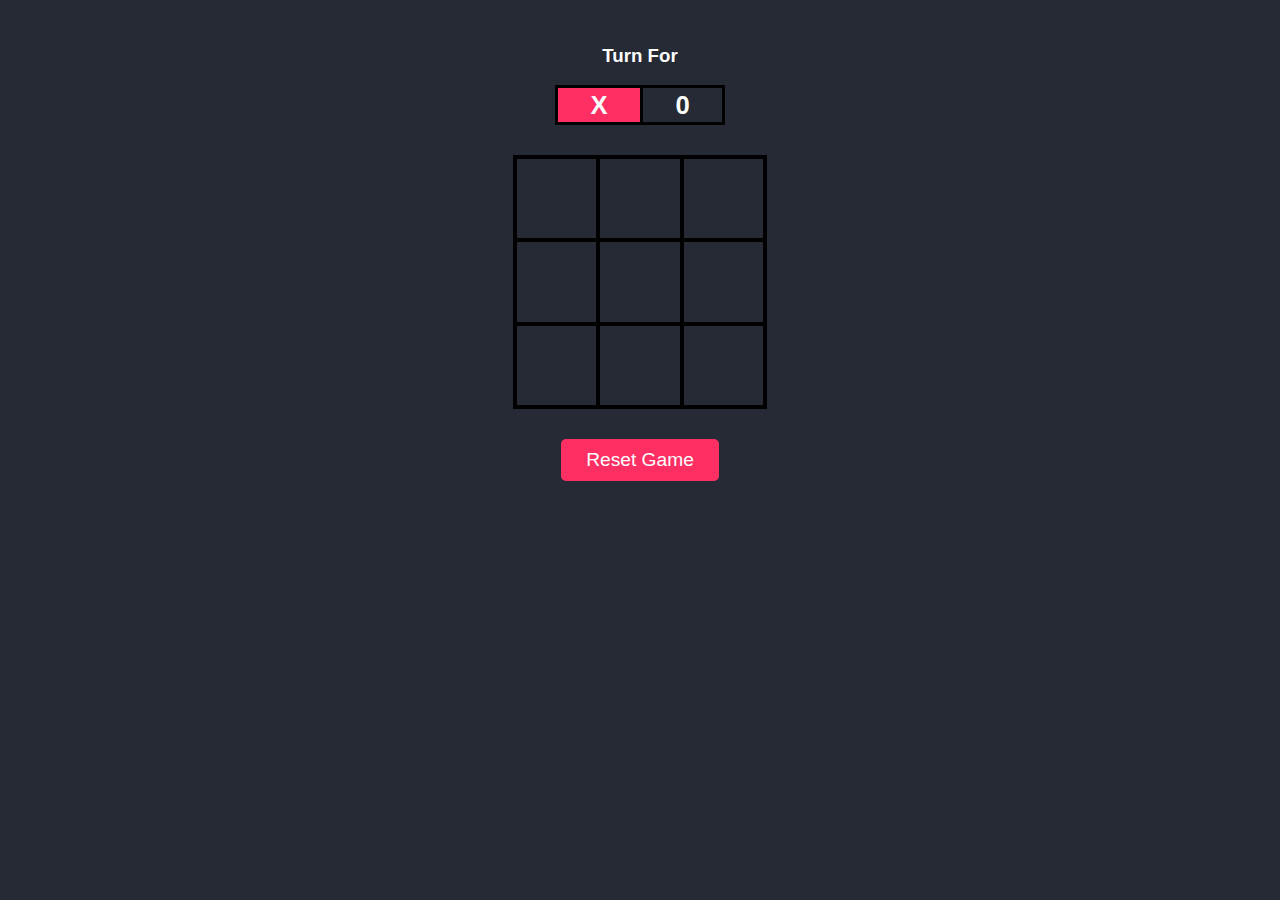
<file: Tic_Tac_Toe/index.html>
<!DOCTYPE html>
<html lang="en">
<head>
    <meta charset="UTF-8">
    <meta name="viewport" content="width=device-width, initial-scale=1.0">
    <link rel="stylesheet" href="style.css">
    <title>chidyan udd</title>
</head>
<body>

    <!-- box  -->
     <div class="turn-container">
        <h3>Turn For</h3>
        <div class="turn-box align">X</div>
        <div class="turn-box align">0</div>
        <div class="bg"></div>
     </div>
     <div class="main-grid">
        <div class="box align">0</div>
        <div class="box align">1</div>
        <div class="box align">2</div>
        <div class="box align">3</div>
        <div class="box align">4</div>
        <div class="box align">5</div>
        <div class="box align">6</div>
        <div class="box align">7</div>
        <div class="box align">8</div>
     </div>
     
     <h2 id="result"></h2>
     <button id = "play-again">Play Again</button>
     <button id = "reset-game">Reset Game</button>
     



    <!-- here is javascript link -->
    <script src="main.js"></script>

</body>
</html>
</file>
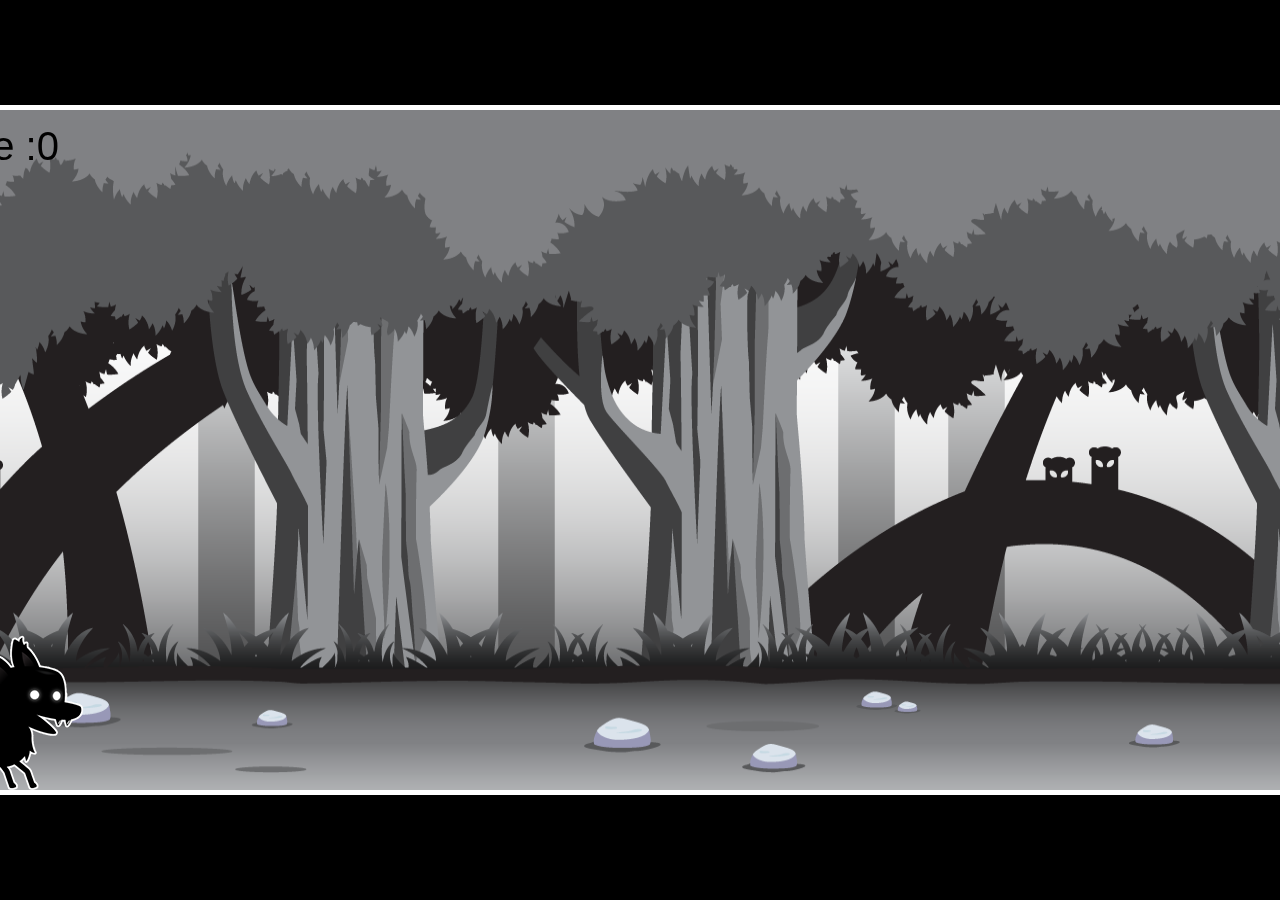
<file: Dynasour_Game/src/index.html>
<!DOCTYPE html>
<html lang="en">
<head>
    <meta charset="UTF-8">
    <meta name="viewport" content="width=device-width, initial-scale=1.0">
    <link rel="stylesheet" href="style.css">
    <title>Document</title>
</head>
<body>

    <canvas id="canvas1">
        <img id="playerImage" src="../projectImage/player.png" alt="">
        <img id="backgroundImage" src="../projectImage/background_single.png" alt="">
        <img id="enemyImage" src="../projectImage/enemy_1.png" alt="">
    </canvas>
    <script src="script.js"></script>
</body>
</html>
</file>
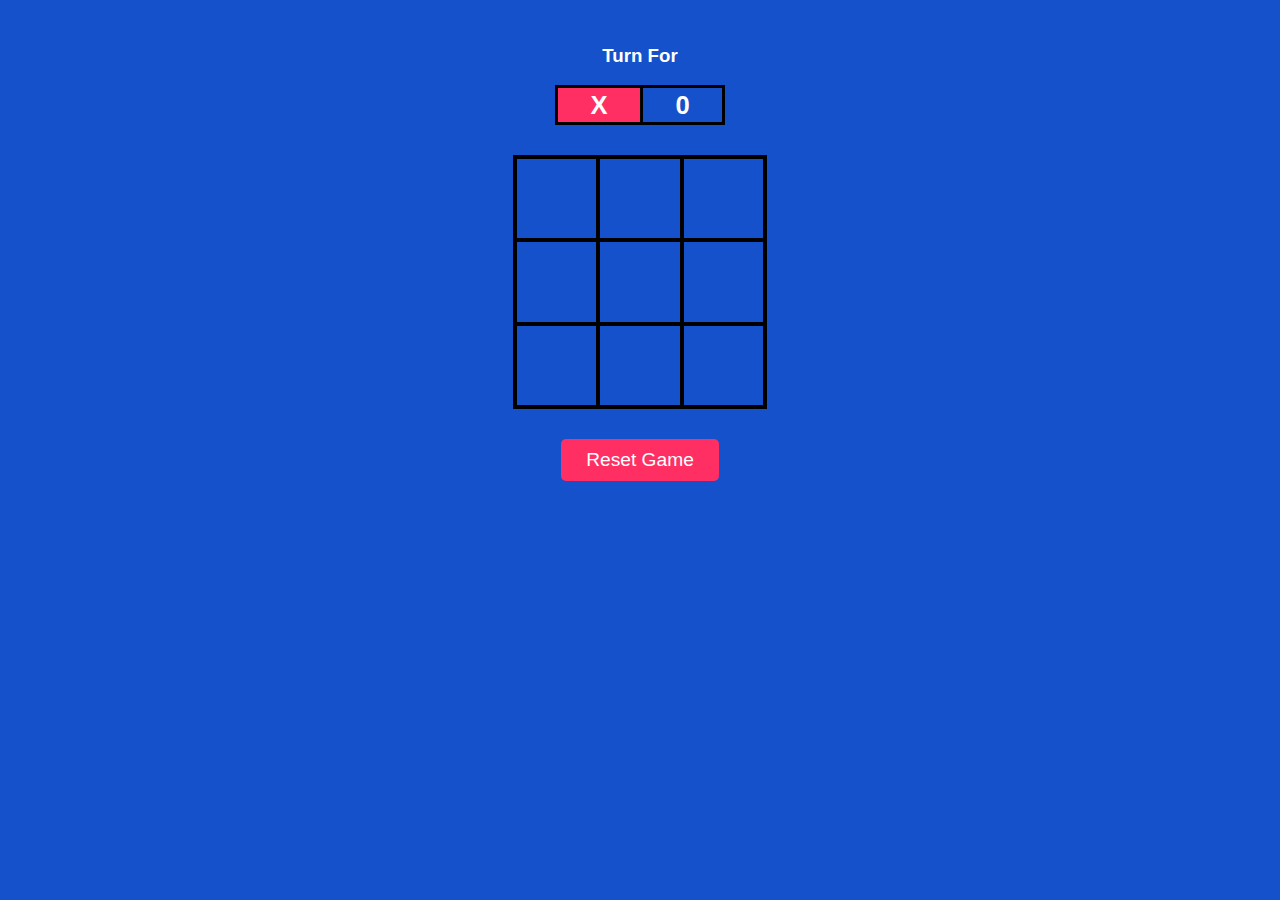
<file: Tic_Tac_Toe/computer_mode/hard_mode/index.html>
<!DOCTYPE html>
<html lang="en">
<head>
    <meta charset="UTF-8">
    <meta name="viewport" content="width=device-width, initial-scale=1.0">
    <link rel="stylesheet" href="style.css">
    <title>chidyan udd</title>
</head>
<body>
    <!-- box  -->
     <div class="turn-container">
        <h3>Turn For</h3>
        <div class="turn-box align">X</div>
        <div class="turn-box align">0</div>
        <div class="bg"></div>
     </div>
     <div class="main-grid">
        <div class="box align">0</div>
        <div class="box align">1</div>
        <div class="box align">2</div>
        <div class="box align">3</div>
        <div class="box align">4</div>
        <div class="box align">5</div>
        <div class="box align">6</div>
        <div class="box align">7</div>
        <div class="box align">8</div>
     </div>
     
     <h2 id="result"></h2>
     <button id = "play-again">Play Again</button>
     <button id = "reset-game">Reset Game</button>
     



    <!-- here is javascript link -->
    <script src="main.js"></script>

</body>
</html>
</file>
<file: Tic_Tac_Toe/style.css>
*{
    color: white;
    font-family: sans-serif;
    transition: 0.2s ease-in-out;
    user-select: none;
}

body{
    background-color: #252A34;
    margin: 0;
    padding: 0;
    width: 100vw;
    text-align: center;
    padding-top: 5vh;
}

.align{
    display: flex;
    justify-content: center;
    align-items: center;

}

.turn-container{
    /* border: 2px solid green; */
    width: 170px;
    height: 80px;
    margin: auto;
    display: grid;
    grid-template-columns: 1fr 1fr;
    grid-template-rows: 1fr 1fr ;
    position: relative;
}
.turn-container h3{
    margin: 0;
    grid-column-start: 1;
    grid-column-end: 3;
}

.turn-container .turn-box{
    border: 3px solid #000;
    font-size: 1.6rem;
    font-weight: 700;
}

.turn-container .turn-box:nth-child(even){
    border-right: none;
}

.bg{
    position: absolute;
    bottom: 0;
    left: 0;
    width: 85px;
    height: 40px;
    background-color: #FF2E63;
    z-index: -1;
}

.main-grid{
    display: grid;
    grid-template-columns: repeat(3,1fr);
    grid-template-rows: repeat(3,1fr);
    height: 250px;
    width: 250px;
    margin: 30px auto;
    border: 2px solid #000;
}

.box{
    border: 2px solid #000;
    cursor: pointer;
}
.box:hover{
    background-color: #FF2E63;
}

#play-again{
    background-color: #FF2E63;
    padding: 10px 25px;
    border: none;
    font-size: 1.2rem;
    border-radius: 5px ;
    cursor: pointer;
    display: none;
}

#play-again:hover{
    padding: 10px 40px;
    background-color: #08D9D6;
    color: #000;
}

#reset-game{
    background-color: #FF2E63;
    padding: 10px 25px;
    border: none;
    font-size: 1.2rem;
    border-radius: 5px;
    cursor: pointer;
    display: none;
}
#reset-game:hover{
    padding: 10px 40px;
    background-color: red;
    color: black;
}
</file>
<file: Dynasour_Game/src/style.css>
body{
    background: black;
}
#canvas1{
    position: absolute;
    top:50%;
    left: 50%;
    transform: translate(-50% ,-50%);
    border: 5px solid white ;
}

#playerImage, #backgroundImage , #enemyImage{
    display: none;
}
</file>
<file: Tic_Tac_Toe/computer_mode/hard_mode/style.css>
*{
    color: white;
    font-family: sans-serif;
    transition: 0.2s ease-in-out;
    user-select: none;
}

body{
    background-color: #1451ca;
    margin: 0;
    padding: 0;
    width: 100vw;
    text-align: center;
    padding-top: 5vh;
}

.align{
    display: flex;
    justify-content: center;
    align-items: center;

}

.turn-container{
    /* border: 2px solid green; */
    width: 170px;
    height: 80px;
    margin: auto;
    display: grid;
    grid-template-columns: 1fr 1fr;
    grid-template-rows: 1fr 1fr ;
    position: relative;
}
.turn-container h3{
    margin: 0;
    grid-column-start: 1;
    grid-column-end: 3;
}

.turn-container .turn-box{
    border: 3px solid #000;
    font-size: 1.6rem;
    font-weight: 700;
}

.turn-container .turn-box:nth-child(even){
    border-right: none;
}

.bg{
    position: absolute;
    bottom: 0;
    left: 0;
    width: 85px;
    height: 40px;
    background-color: #FF2E63;
    z-index: -1;
}

.main-grid{
    display: grid;
    grid-template-columns: repeat(3,1fr);
    grid-template-rows: repeat(3,1fr);
    height: 250px;
    width: 250px;
    margin: 30px auto;
    color: aliceblue;
    border: 2px solid #000;
}
.box{
    border: 2px solid #000;
    cursor: pointer;
}
.box:hover{
    background-color: #FF2E63;
}

#play-again{
    background-color: #FF2E63;
    padding: 10px 25px;
    border: none;
    font-size: 1.2rem;
    border-radius: 5px ;
    cursor: pointer;
    display: none;
}

#play-again:hover{
    padding: 10px 40px;
    background-color: #08D9D6;
    color: #000;
}

#reset-game{
    background-color: #FF2E63;
    padding: 10px 25px;
    border: none;
    font-size: 1.2rem;
    border-radius: 5px;
    cursor: pointer;
    display: none;
}
#reset-game:hover{
    padding: 10px 40px;
    background-color: red;
    color: black;
}
</file>
